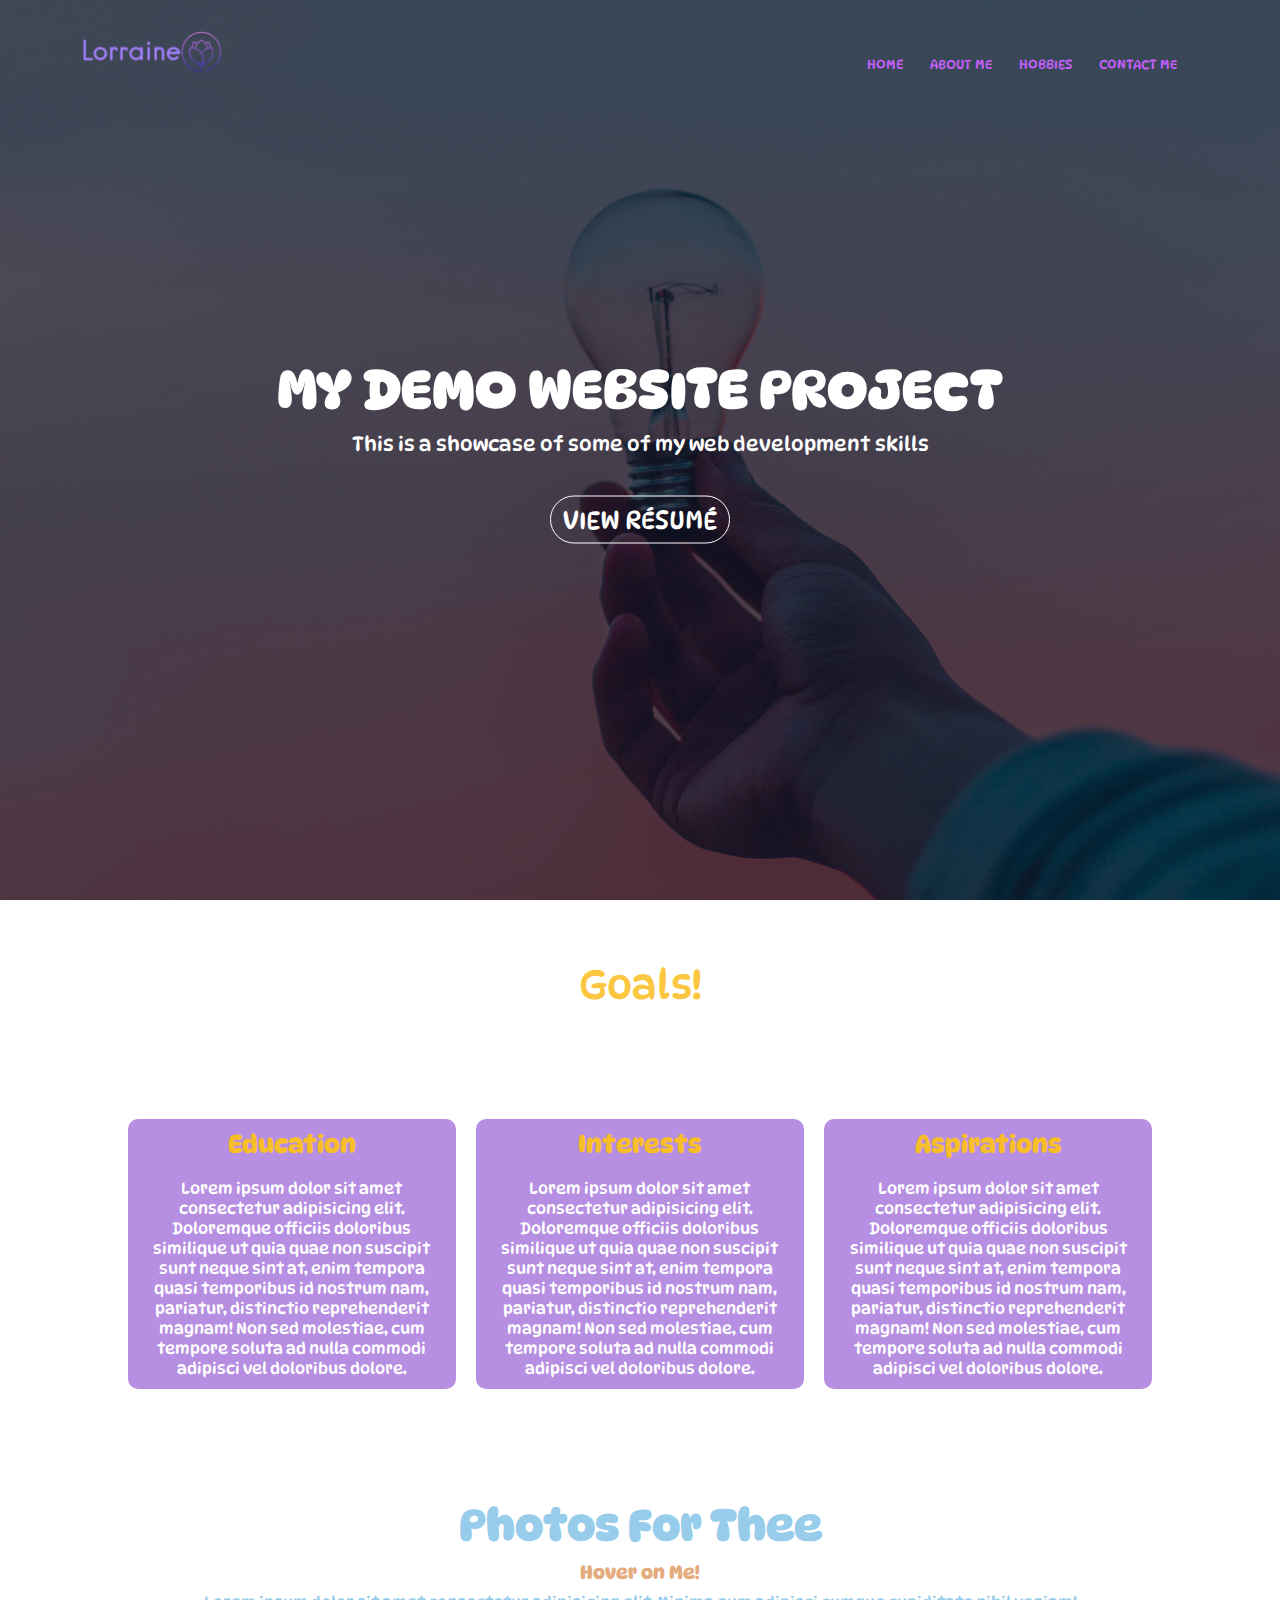
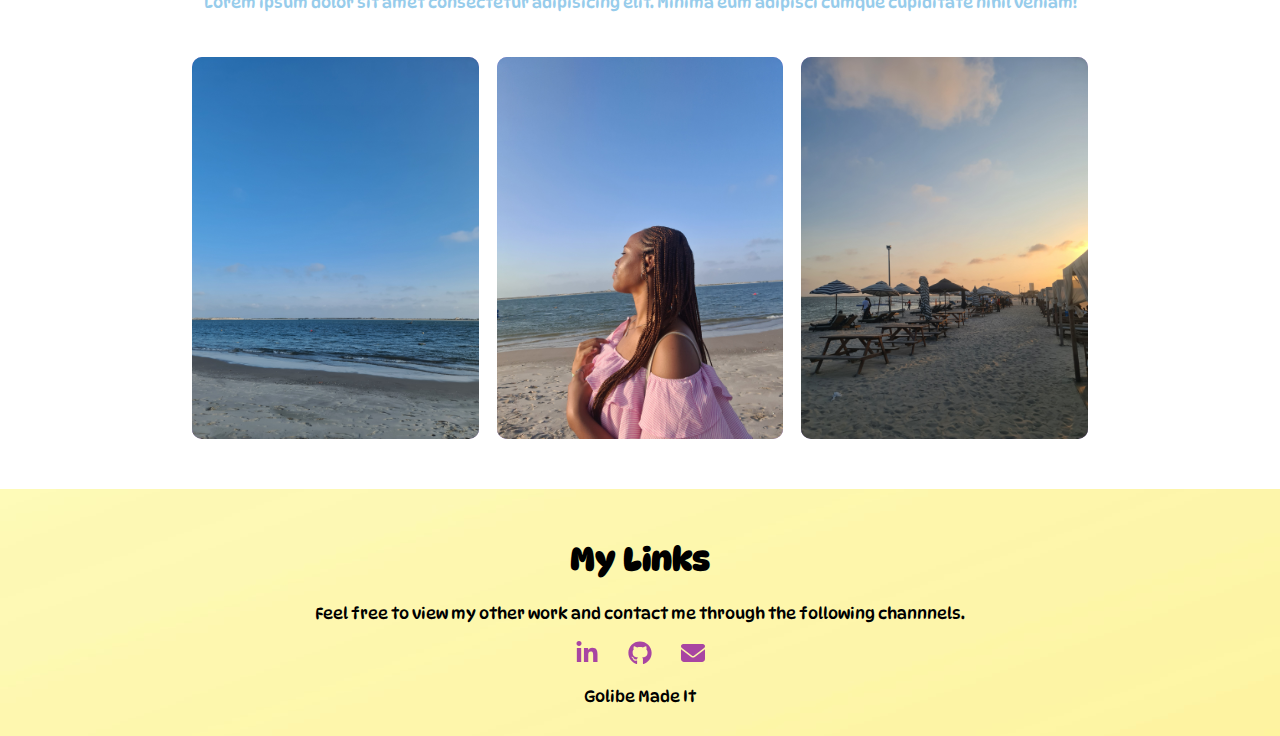
<file: index.html>
<!DOCTYPE html>
<html>
  <head>
    <meta name="viewport" content="width=device-width, initial-scale=1.0" />
    <title>My Little Site</title>
    <link rel="stylesheet" href="style.css" />
    <link rel="preconnect" href="https://fonts.googleapis.com" />
    <link rel="preconnect" href="https://fonts.gstatic.com" crossorigin />
    <link rel="icon" type="image/png" sizes="32x32" href="images/head.png" />
    <link
      href="https://fonts.googleapis.com/css2?family=DynaPuff:wght@400;500&display=swap"
      rel="stylesheet"
    />
    <link
      rel="stylesheet"
      href="https://cdnjs.cloudflare.com/ajax/libs/font-awesome/6.1.2/css/all.min.css"
    />
  </head>
  <body>
    <section class="header">
      <nav>
        <a href="index.html"><img src=images/mam.png></a>
        <div class="nav-links" id="NavLinks">
          <svg
            xmlns="http://www.w3.org/2000/svg"
            width="0.9em"
            ;
            height="1em"
            ;
            class="no"
            ;
            viewBox="0 0 320 512"
            onclick="hidemenu()"
          >
            <path
              d="M310.6 361.4c12.5 12.5 12.5 32.75 0 45.25C304.4 412.9 296.2 416 288 416s-16.38-3.125-22.62-9.375L160 301.3L54.63 406.6C48.38 412.9 40.19 416 32 416S15.63 412.9 9.375 406.6c-12.5-12.5-12.5-32.75 0-45.25l105.4-105.4L9.375 150.6c-12.5-12.5-12.5-32.75 0-45.25s32.75-12.5 45.25 0L160 210.8l105.4-105.4c12.5-12.5 32.75-12.5 45.25 0s12.5 32.75 0 45.25l-105.4 105.4L310.6 361.4z"
            />
          </svg>
          <ul>
            <li><a href="">HOME</a></li>
            <li><a href="about_me.html">ABOUT ME</a></li>
            <li><a href="hobbies.html">HOBBIES</a></li>
            <li><a href="contact_me.html">CONTACT ME</a></li>
          </ul>
        </div>
        <svg
          xmlns="http://www.w3.org/2000/svg"
          width="0.9em"
          ;
          height="1em"
          ;
          class="no"
          ;
          viewBox="0 0 320 512"
          onclick="showmenu()"
        >
          <path
            d="M310.6 246.6l-127.1 128C176.4 380.9 168.2 384 160 384s-16.38-3.125-22.63-9.375l-127.1-128C.2244 237.5-2.516 223.7 2.438 211.8S19.07 192 32 192h255.1c12.94 0 24.62 7.781 29.58 19.75S319.8 237.5 310.6 246.6z"
          />
        </svg>
      </nav>
      <div class="textbox">
        <h1>MY DEMO WEBSITE PROJECT</h1>
        <p>This is a showcase of some of my web development skills</p>
        <a
          href="Golibe's Resume.pdf"
          target="_blank"
          rel="noopener noreferrer"
          class="resume_btn"
          >VIEW R&EacuteSUM&Eacute;</a
        >
      </div>
    </section>
    <!---About Me-->
    <section class="aboutme">
      <h1>Goals!</h1>
      <p>
        Lorem ipsum dolor sit amet consectetur adipisicing elit. Magni eaque,
        perferendis officiis enim necessitatibus placeat non labore odit iure
        aperiam.
      </p>

      <div class="info_me">
        <div class="me">
          <h3>Education</h3>
          <p>
            Lorem ipsum dolor sit amet consectetur adipisicing elit. Doloremque
            officiis doloribus similique ut quia quae non suscipit sunt neque
            sint at, enim tempora quasi temporibus id nostrum nam, pariatur,
            distinctio reprehenderit magnam! Non sed molestiae, cum tempore
            soluta ad nulla commodi adipisci vel doloribus dolore.
          </p>
        </div>
        <div class="me">
          <h3>Interests</h3>
          <p>
            Lorem ipsum dolor sit amet consectetur adipisicing elit. Doloremque
            officiis doloribus similique ut quia quae non suscipit sunt neque
            sint at, enim tempora quasi temporibus id nostrum nam, pariatur,
            distinctio reprehenderit magnam! Non sed molestiae, cum tempore
            soluta ad nulla commodi adipisci vel doloribus dolore.
          </p>
        </div>
        <div class="me">
          <h3>Aspirations</h3>
          <p>
            Lorem ipsum dolor sit amet consectetur adipisicing elit. Doloremque
            officiis doloribus similique ut quia quae non suscipit sunt neque
            sint at, enim tempora quasi temporibus id nostrum nam, pariatur,
            distinctio reprehenderit magnam! Non sed molestiae, cum tempore
            soluta ad nulla commodi adipisci vel doloribus dolore.
          </p>
        </div>
      </div>
    </section>

    <!---Photos-->

    <section class="photo">
      <h1>Photos For Thee</h1>
      <h3>Hover on Me!</h3>
      <p>
        Lorem ipsum dolor sit amet consectetur adipisicing elit. Minima eum
        adipisci cumque cupiditate nihil veniam!
      </p>

      <div class="info_me">
        <div class="me">
          <img src="images/sea.jpg" />
          <div class="layer">
            <h4>SEA</h4>
          </div>
        </div>

        <div class="me">
          <img src="images/me.jpg" />
          <div class="layer">
            <h4>ME</h4>
          </div>
        </div>

        <div class="me">
          <img src="images/beach.jpg" />
          <div class="layer">
            <h4>BEACH</h4>
          </div>
        </div>
      </div>
    </section>

    <section class="footer">
      <h5>My Links</h5>
      <p>
        Feel free to view my other work and contact me through the following
        channnels.
      </p>
      <div class="icons">
        <svg
          xmlns="http://www.w3.org/2000/svg"
          xmlns:xlink="http://www.w3.org/1999/xlink"
          viewBox="0 0 448 512"
        >
          <a
            xlink:href="https://www.linkedin.com/in/golibe-dike-21a551241/"
            target="__blank"
          >
            <path
              fill="#a845a2"
              d="M100.28 448H7.4V148.9h92.88zM53.79 108.1C24.09 108.1 0 83.5 0 53.8a53.79 53.79 0 0 1 107.58 0c0 29.7-24.1 54.3-53.79 54.3zM447.9 448h-92.68V302.4c0-34.7-.7-79.2-48.29-79.2-48.29 0-55.69 37.7-55.69 76.7V448h-92.78V148.9h89.08v40.8h1.3c12.4-23.5 42.69-48.3 87.88-48.3 94 0 111.28 61.9 111.28 142.3V448z"
            />
          </a>
        </svg>

        <svg
          xmlns="http://www.w3.org/2000/svg"
          xmlns:xlink="http://www.w3.org/1999/xlink"
          viewBox="0 0 496 512"
        >
          <a xlink:href="https://github.com/Rai-nee" target="__blank">
            <path
              fill="#a845a2"
              d="M165.9 397.4c0 2-2.3 3.6-5.2 3.6-3.3.3-5.6-1.3-5.6-3.6 0-2 2.3-3.6 5.2-3.6 3-.3 5.6 1.3 5.6 3.6zm-31.1-4.5c-.7 2 1.3 4.3 4.3 4.9 2.6 1 5.6 0 6.2-2s-1.3-4.3-4.3-5.2c-2.6-.7-5.5.3-6.2 2.3zm44.2-1.7c-2.9.7-4.9 2.6-4.6 4.9.3 2 2.9 3.3 5.9 2.6 2.9-.7 4.9-2.6 4.6-4.6-.3-1.9-3-3.2-5.9-2.9zM244.8 8C106.1 8 0 113.3 0 252c0 110.9 69.8 205.8 169.5 239.2 12.8 2.3 17.3-5.6 17.3-12.1 0-6.2-.3-40.4-.3-61.4 0 0-70 15-84.7-29.8 0 0-11.4-29.1-27.8-36.6 0 0-22.9-15.7 1.6-15.4 0 0 24.9 2 38.6 25.8 21.9 38.6 58.6 27.5 72.9 20.9 2.3-16 8.8-27.1 16-33.7-55.9-6.2-112.3-14.3-112.3-110.5 0-27.5 7.6-41.3 23.6-58.9-2.6-6.5-11.1-33.3 2.6-67.9 20.9-6.5 69 27 69 27 20-5.6 41.5-8.5 62.8-8.5s42.8 2.9 62.8 8.5c0 0 48.1-33.6 69-27 13.7 34.7 5.2 61.4 2.6 67.9 16 17.7 25.8 31.5 25.8 58.9 0 96.5-58.9 104.2-114.8 110.5 9.2 7.9 17 22.9 17 46.4 0 33.7-.3 75.4-.3 83.6 0 6.5 4.6 14.4 17.3 12.1C428.2 457.8 496 362.9 496 252 496 113.3 383.5 8 244.8 8zM97.2 352.9c-1.3 1-1 3.3.7 5.2 1.6 1.6 3.9 2.3 5.2 1 1.3-1 1-3.3-.7-5.2-1.6-1.6-3.9-2.3-5.2-1zm-10.8-8.1c-.7 1.3.3 2.9 2.3 3.9 1.6 1 3.6.7 4.3-.7.7-1.3-.3-2.9-2.3-3.9-2-.6-3.6-.3-4.3.7zm32.4 35.6c-1.6 1.3-1 4.3 1.3 6.2 2.3 2.3 5.2 2.6 6.5 1 1.3-1.3.7-4.3-1.3-6.2-2.2-2.3-5.2-2.6-6.5-1zm-11.4-14.7c-1.6 1-1.6 3.6 0 5.9 1.6 2.3 4.3 3.3 5.6 2.3 1.6-1.3 1.6-3.9 0-6.2-1.4-2.3-4-3.3-5.6-2z"
            />
          </a>
        </svg>

        <svg
          xmlns="http://www.w3.org/2000/svg"
          xmlns:xlink="http://www.w3.org/1999/xlink"
          viewBox="0 0 512 512"
        >
          <a xlink:href="mailto:lorrainedk1990@gmail.com" target="__blank">
            <path
              fill="#a845a2"
              d="M464 64C490.5 64 512 85.49 512 112C512 127.1 504.9 141.3 492.8 150.4L275.2 313.6C263.8 322.1 248.2 322.1 236.8 313.6L19.2 150.4C7.113 141.3 0 127.1 0 112C0 85.49 21.49 64 48 64H464zM217.6 339.2C240.4 356.3 271.6 356.3 294.4 339.2L512 176V384C512 419.3 483.3 448 448 448H64C28.65 448 0 419.3 0 384V176L217.6 339.2z"
            />
          </a>
        </svg>
      </div>
      <p>Golibe Made It</p>
    </section>

    <script>
      var navLinks = document.getElementById("NavLinks");
      function showmenu() {
        navLinks.style.right = "0";
      }
      function hidemenu() {
        navLinks.style.right = "-200px";
      }
    </script>
  </body>
</html>
</file>
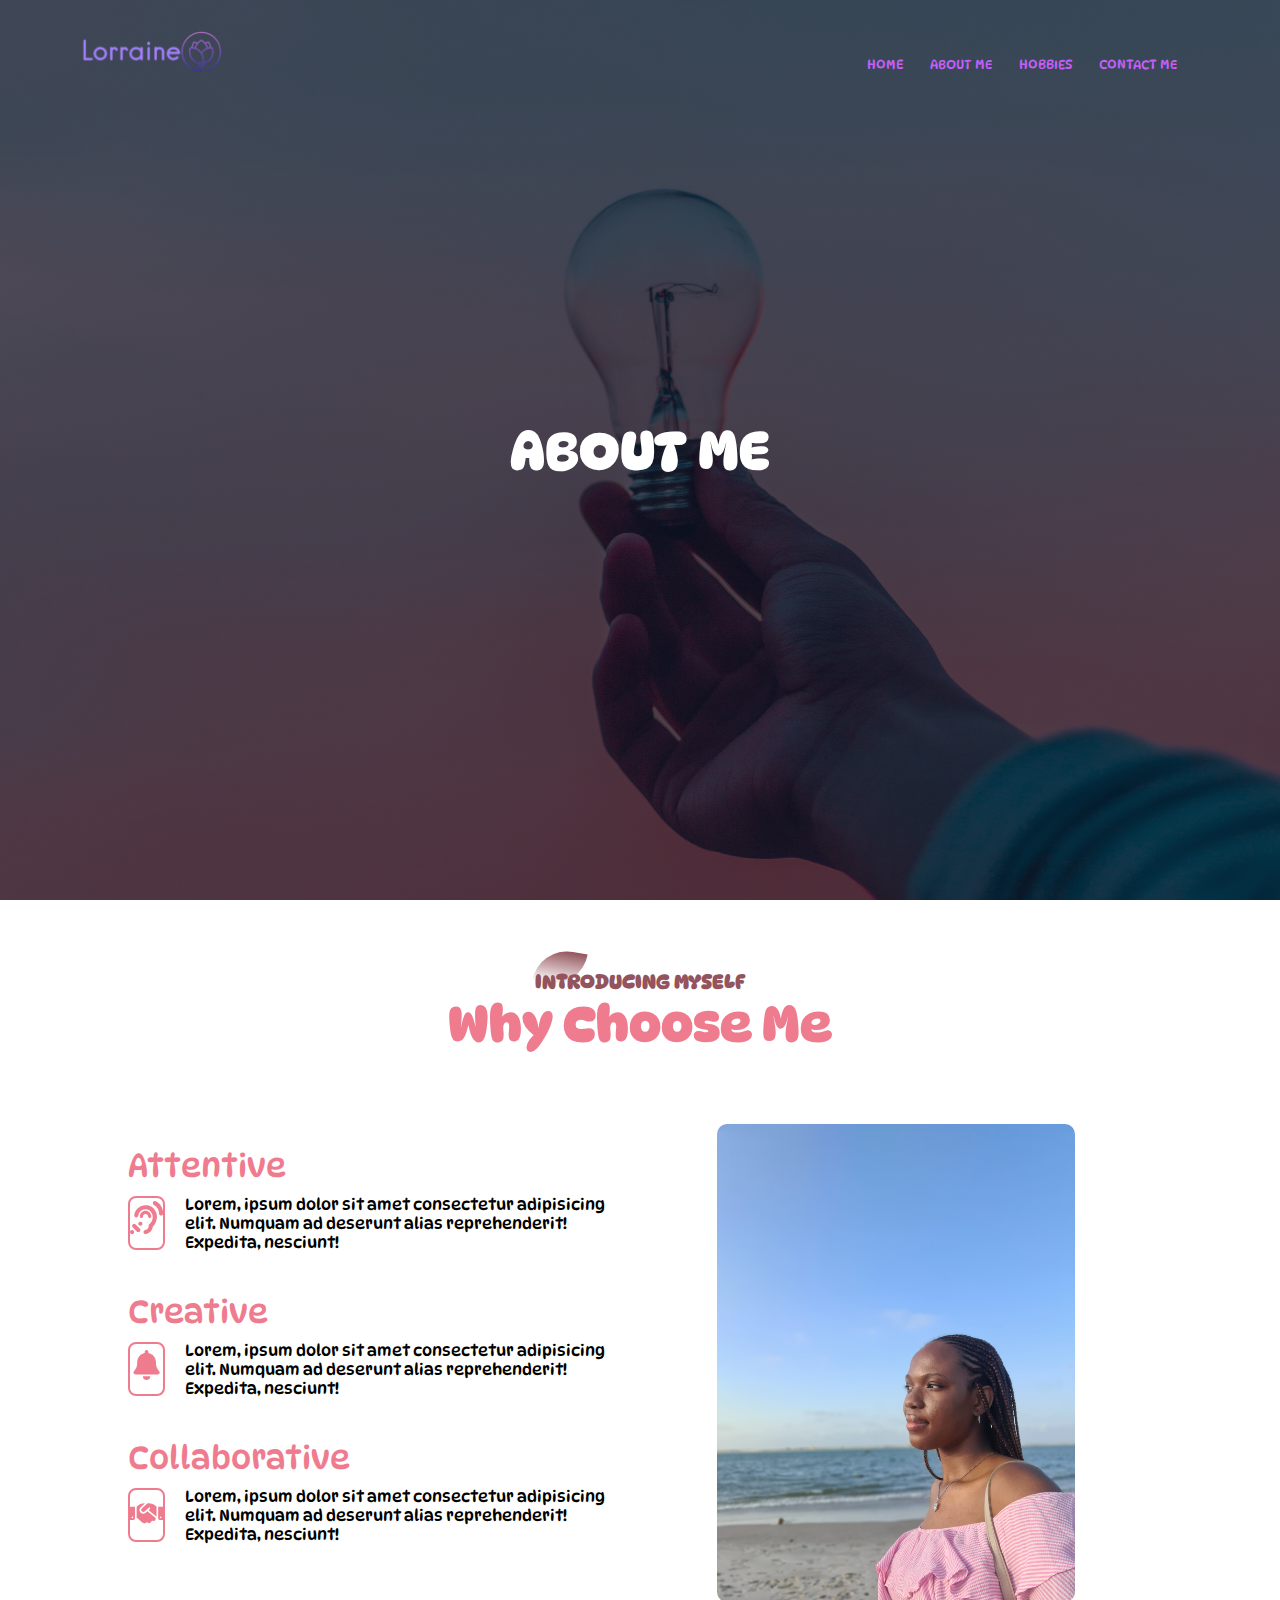
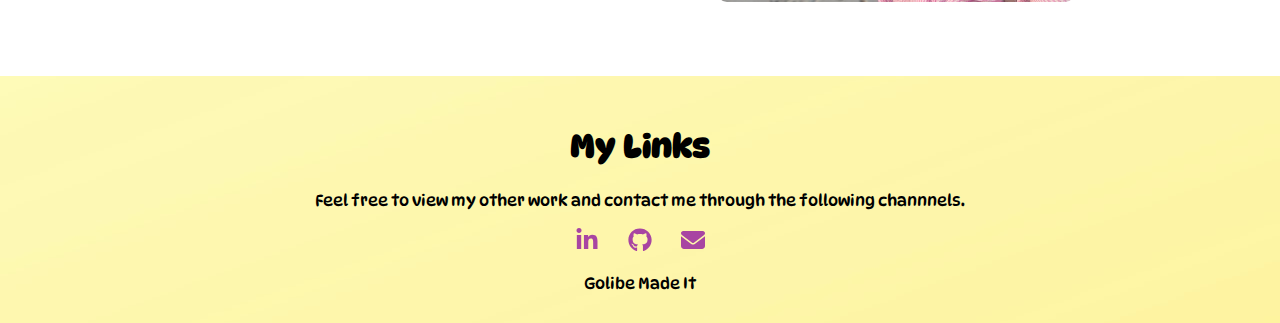
<file: about_me.html>
<!DOCTYPE html>
<html>
  <head>
    <meta name="viewport" content="width=device-width, initial-scale=1.0" />
    <title>About Me</title>
    <link rel="stylesheet" href="style.css" />
    <link rel="preconnect" href="https://fonts.googleapis.com" />
    <link rel="preconnect" href="https://fonts.gstatic.com" crossorigin />
    <!--Header Icon-->
    <link rel="icon" type="image/png" sizes="32x32" href="images/head.png" />
    <!---Font-->
    <link
      href="https://fonts.googleapis.com/css2?family=DynaPuff:wght@400;500&display=swap"
      rel="stylesheet"
    />
  </head>
  <body>
    <!--Header-->
    <section class="header">
      <nav>
        <a href="index.html"><img src=images/mam.png></a>
        <div class="nav-links" id="NavLinks">
          <svg
            xmlns="http://www.w3.org/2000/svg"
            width="0.9em"
            ;
            height="1em"
            class="no"
            ;
            viewBox="0 0 320 512"
            onclick="hidemenu()"
          >
            <path
              d="M310.6 361.4c12.5 12.5 12.5 32.75 0 45.25C304.4 412.9 296.2 416 288 416s-16.38-3.125-22.62-9.375L160 301.3L54.63 406.6C48.38 412.9 40.19 416 32 416S15.63 412.9 9.375 406.6c-12.5-12.5-12.5-32.75 0-45.25l105.4-105.4L9.375 150.6c-12.5-12.5-12.5-32.75 0-45.25s32.75-12.5 45.25 0L160 210.8l105.4-105.4c12.5-12.5 32.75-12.5 45.25 0s12.5 32.75 0 45.25l-105.4 105.4L310.6 361.4z"
            />
          </svg>
          <ul>
            <li><a href="index.html">HOME</a></li>
            <li><a href="about_me.html">ABOUT ME</a></li>
            <li><a href="hobbies.html">HOBBIES</a></li>
            <li><a href="contact_me.html">CONTACT ME</a></li>
          </ul>
        </div>
        <svg
          xmlns="http://www.w3.org/2000/svg"
          width="0.9em"
          ;
          height="1em"
          ;
          class="no"
          ;
          viewBox="0 0 320 512"
          onclick="showmenu()"
        >
          <path
            d="M310.6 246.6l-127.1 128C176.4 380.9 168.2 384 160 384s-16.38-3.125-22.63-9.375l-127.1-128C.2244 237.5-2.516 223.7 2.438 211.8S19.07 192 32 192h255.1c12.94 0 24.62 7.781 29.58 19.75S319.8 237.5 310.6 246.6z"
          />
        </svg>
      </nav>
      <div class="textbox">
        <h1>ABOUT ME</h1>
      </div>
    </section>

    <!--About Me-->
    <section id="abouts">
      <div class="abouts_title">
        <p>INTRODUCING MYSELF</p>
        <h1>Why Choose Me</h1>
      </div>
      <div class="reasons-box">
        <div class="reasons">
          <h1>Attentive</h1>
          <div class="reasons-desc">
            <div class="reasons-icon">
              <svg xmlns="http://www.w3.org/2000/svg" viewBox="0 0 512 512">
                <path
                  d="M160.1 320c-17.64 0-32.02 14.37-32.02 31.1s14.38 31.1 32.02 31.1s32.02-14.37 32.02-31.1S177.8 320 160.1 320zM86.66 361.4c-12.51-12.49-32.77-12.49-45.27 0c-12.51 12.5-12.51 32.78 0 45.27l63.96 63.99c12.51 12.49 32.77 12.49 45.27 .002c12.51-12.5 12.51-32.78 0-45.27L86.66 361.4zM32.02 448C14.38 448 0 462.4 0 480S14.38 512 32.02 512c17.64 0 32.02-14.37 32.02-31.1S49.66 448 32.02 448zM287.7 70.31c-110.9-29.38-211.7 47.53-222.8 150.9C62.1 239.9 78.73 255.1 97.57 255.1c16.61 0 29.25-13.07 31.24-29.55c6.934-57.22 57.21-101.3 116.9-98.3c71.71 3.594 117.1 76.82 102.5 146.9c-6.551 29.65-21.4 56.87-43.38 78.87L288 370.7v13.25c0 31.4-22.71 57.58-52.58 62.98C220.4 449.7 208 463.3 208 478.6c0 19.78 17.88 34.94 37.38 31.64c55.92-9.443 99.63-55.28 105.9-112.2c40.11-40.68 62.89-93.95 64.65-150.9C418.4 166.4 365.8 91 287.7 70.31zM240 200c22.06 0 40 17.94 40 40c0 13.25 10.75 24 24 24s24-10.75 24-24c0-48.53-39.47-88-88-88S152 191.5 152 240c0 13.25 10.75 24 24 24S200 253.3 200 240C200 217.9 217.9 200 240 200zM397.8 3.125c-15.91-7.594-35.05-.8438-42.66 15.09c-7.594 15.97-.8281 35.06 15.12 42.66C417.5 83.41 448 134.9 448 192c0 17.69 14.33 32 32 32S512 209.7 512 192C512 110.3 467.2 36.19 397.8 3.125z"
                />
              </svg>
            </div>
            <div class="reasons-text">
              <p>
                Lorem, ipsum dolor sit amet consectetur adipisicing elit.
                Numquam ad deserunt alias reprehenderit! Expedita, nesciunt!
              </p>
            </div>
          </div>

          <h1>Creative</h1>
          <div class="reasons-desc">
            <div class="reasons-icon">
              <svg
                xmlns="http://www.w3.org/2000/svg"
                viewBox="0 0 448 512"
                width="1.5 em"
                ;
                height="1em"
                ;
              >
                <path
                  d="M256 32V51.2C329 66.03 384 130.6 384 208V226.8C384 273.9 401.3 319.2 432.5 354.4L439.9 362.7C448.3 372.2 450.4 385.6 445.2 397.1C440 408.6 428.6 416 416 416H32C19.4 416 7.971 408.6 2.809 397.1C-2.353 385.6-.2883 372.2 8.084 362.7L15.5 354.4C46.74 319.2 64 273.9 64 226.8V208C64 130.6 118.1 66.03 192 51.2V32C192 14.33 206.3 0 224 0C241.7 0 256 14.33 256 32H256zM224 512C207 512 190.7 505.3 178.7 493.3C166.7 481.3 160 464.1 160 448H288C288 464.1 281.3 481.3 269.3 493.3C257.3 505.3 240.1 512 224 512z"
                />
              </svg>
            </div>
            <div class="reasons-text">
              <p>
                Lorem, ipsum dolor sit amet consectetur adipisicing elit.
                Numquam ad deserunt alias reprehenderit! Expedita, nesciunt!
              </p>
            </div>
          </div>

          <h1>Collaborative</h1>
          <div class="reasons-desc">
            <div class="reasons-icon">
              <svg xmlns="http://www.w3.org/2000/svg" viewBox="0 0 640 512">
                <path
                  d="M0 383.9l64 .0404c17.75 0 32-14.29 32-32.03V128.3L0 128.3V383.9zM48 320.1c8.75 0 16 7.118 16 15.99c0 8.742-7.25 15.99-16 15.99S32 344.8 32 336.1C32 327.2 39.25 320.1 48 320.1zM348.8 64c-7.941 0-15.66 2.969-21.52 8.328L228.9 162.3C228.8 162.5 228.8 162.7 228.6 162.7C212 178.3 212.3 203.2 226.5 218.7c12.75 13.1 39.38 17.62 56.13 2.75C282.8 221.3 282.9 221.3 283 221.2l79.88-73.1c6.5-5.871 16.75-5.496 22.62 1c6 6.496 5.5 16.62-1 22.62l-26.12 23.87L504 313.7c2.875 2.496 5.5 4.996 7.875 7.742V127.1c-40.98-40.96-96.48-63.88-154.4-63.88L348.8 64zM334.6 217.4l-30 27.49c-29.75 27.11-75.25 24.49-101.8-4.371C176 211.2 178.1 165.7 207.3 138.9L289.1 64H282.5C224.7 64 169.1 87.08 128.2 127.9L128 351.8l18.25 .0369l90.5 81.82c27.5 22.37 67.75 18.12 90-9.246l18.12 15.24c15.88 12.1 39.38 10.5 52.38-5.371l31.38-38.6l5.374 4.498c13.75 11 33.88 9.002 45-4.748l9.538-11.78c11.12-13.75 9.036-33.78-4.694-44.93L334.6 217.4zM544 128.4v223.6c0 17.62 14.25 32.05 31.1 32.05L640 384V128.1L544 128.4zM592 352c-8.75 0-16-7.246-16-15.99c0-8.875 7.25-15.99 16-15.99S608 327.2 608 336.1C608 344.8 600.8 352 592 352z"
                />
              </svg>
            </div>
            <div class="reasons-text">
              <p>
                Lorem, ipsum dolor sit amet consectetur adipisicing elit.
                Numquam ad deserunt alias reprehenderit! Expedita, nesciunt!
              </p>
            </div>
          </div>
        </div>
        <div class="reasons-img">
          <img src="images/me2.jpg" />
        </div>
      </div>
    </section>

    <!--Footer-->
    <section class="footer">
      <h5>My Links</h5>
      <p>
        Feel free to view my other work and contact me through the following
        channnels.
      </p>
      <div class="icons">
        <svg
          xmlns="http://www.w3.org/2000/svg"
          xmlns:xlink="http://www.w3.org/1999/xlink"
          viewBox="0 0 448 512"
        >
          <a
            xlink:href="https://www.linkedin.com/in/golibe-dike-21a551241/"
            target="__blank"
          >
            <path
              fill="#a845a2"
              d="M100.28 448H7.4V148.9h92.88zM53.79 108.1C24.09 108.1 0 83.5 0 53.8a53.79 53.79 0 0 1 107.58 0c0 29.7-24.1 54.3-53.79 54.3zM447.9 448h-92.68V302.4c0-34.7-.7-79.2-48.29-79.2-48.29 0-55.69 37.7-55.69 76.7V448h-92.78V148.9h89.08v40.8h1.3c12.4-23.5 42.69-48.3 87.88-48.3 94 0 111.28 61.9 111.28 142.3V448z"
            />
          </a>
        </svg>

        <svg
          xmlns="http://www.w3.org/2000/svg"
          xmlns:xlink="http://www.w3.org/1999/xlink"
          viewBox="0 0 496 512"
        >
          <a xlink:href="https://github.com/Rai-nee" target="__blank">
            <path
              fill="#a845a2"
              d="M165.9 397.4c0 2-2.3 3.6-5.2 3.6-3.3.3-5.6-1.3-5.6-3.6 0-2 2.3-3.6 5.2-3.6 3-.3 5.6 1.3 5.6 3.6zm-31.1-4.5c-.7 2 1.3 4.3 4.3 4.9 2.6 1 5.6 0 6.2-2s-1.3-4.3-4.3-5.2c-2.6-.7-5.5.3-6.2 2.3zm44.2-1.7c-2.9.7-4.9 2.6-4.6 4.9.3 2 2.9 3.3 5.9 2.6 2.9-.7 4.9-2.6 4.6-4.6-.3-1.9-3-3.2-5.9-2.9zM244.8 8C106.1 8 0 113.3 0 252c0 110.9 69.8 205.8 169.5 239.2 12.8 2.3 17.3-5.6 17.3-12.1 0-6.2-.3-40.4-.3-61.4 0 0-70 15-84.7-29.8 0 0-11.4-29.1-27.8-36.6 0 0-22.9-15.7 1.6-15.4 0 0 24.9 2 38.6 25.8 21.9 38.6 58.6 27.5 72.9 20.9 2.3-16 8.8-27.1 16-33.7-55.9-6.2-112.3-14.3-112.3-110.5 0-27.5 7.6-41.3 23.6-58.9-2.6-6.5-11.1-33.3 2.6-67.9 20.9-6.5 69 27 69 27 20-5.6 41.5-8.5 62.8-8.5s42.8 2.9 62.8 8.5c0 0 48.1-33.6 69-27 13.7 34.7 5.2 61.4 2.6 67.9 16 17.7 25.8 31.5 25.8 58.9 0 96.5-58.9 104.2-114.8 110.5 9.2 7.9 17 22.9 17 46.4 0 33.7-.3 75.4-.3 83.6 0 6.5 4.6 14.4 17.3 12.1C428.2 457.8 496 362.9 496 252 496 113.3 383.5 8 244.8 8zM97.2 352.9c-1.3 1-1 3.3.7 5.2 1.6 1.6 3.9 2.3 5.2 1 1.3-1 1-3.3-.7-5.2-1.6-1.6-3.9-2.3-5.2-1zm-10.8-8.1c-.7 1.3.3 2.9 2.3 3.9 1.6 1 3.6.7 4.3-.7.7-1.3-.3-2.9-2.3-3.9-2-.6-3.6-.3-4.3.7zm32.4 35.6c-1.6 1.3-1 4.3 1.3 6.2 2.3 2.3 5.2 2.6 6.5 1 1.3-1.3.7-4.3-1.3-6.2-2.2-2.3-5.2-2.6-6.5-1zm-11.4-14.7c-1.6 1-1.6 3.6 0 5.9 1.6 2.3 4.3 3.3 5.6 2.3 1.6-1.3 1.6-3.9 0-6.2-1.4-2.3-4-3.3-5.6-2z"
            />
          </a>
        </svg>

        <svg
          xmlns="http://www.w3.org/2000/svg"
          xmlns:xlink="http://www.w3.org/1999/xlink"
          viewBox="0 0 512 512"
        >
          <a xlink:href="mailto:lorrainedk1990@gmail.com" target="__blank">
            <path
              fill="#a845a2"
              d="M464 64C490.5 64 512 85.49 512 112C512 127.1 504.9 141.3 492.8 150.4L275.2 313.6C263.8 322.1 248.2 322.1 236.8 313.6L19.2 150.4C7.113 141.3 0 127.1 0 112C0 85.49 21.49 64 48 64H464zM217.6 339.2C240.4 356.3 271.6 356.3 294.4 339.2L512 176V384C512 419.3 483.3 448 448 448H64C28.65 448 0 419.3 0 384V176L217.6 339.2z"
            />
          </a>
        </svg>
      </div>
      <p>Golibe Made It</p>
    </section>

    <script>
      var navLinks = document.getElementById("NavLinks");
      function showmenu() {
        navLinks.style.right = "0";
      }
      function hidemenu() {
        navLinks.style.right = "-200px";
      }
    </script>
  </body>
</html>
</file>
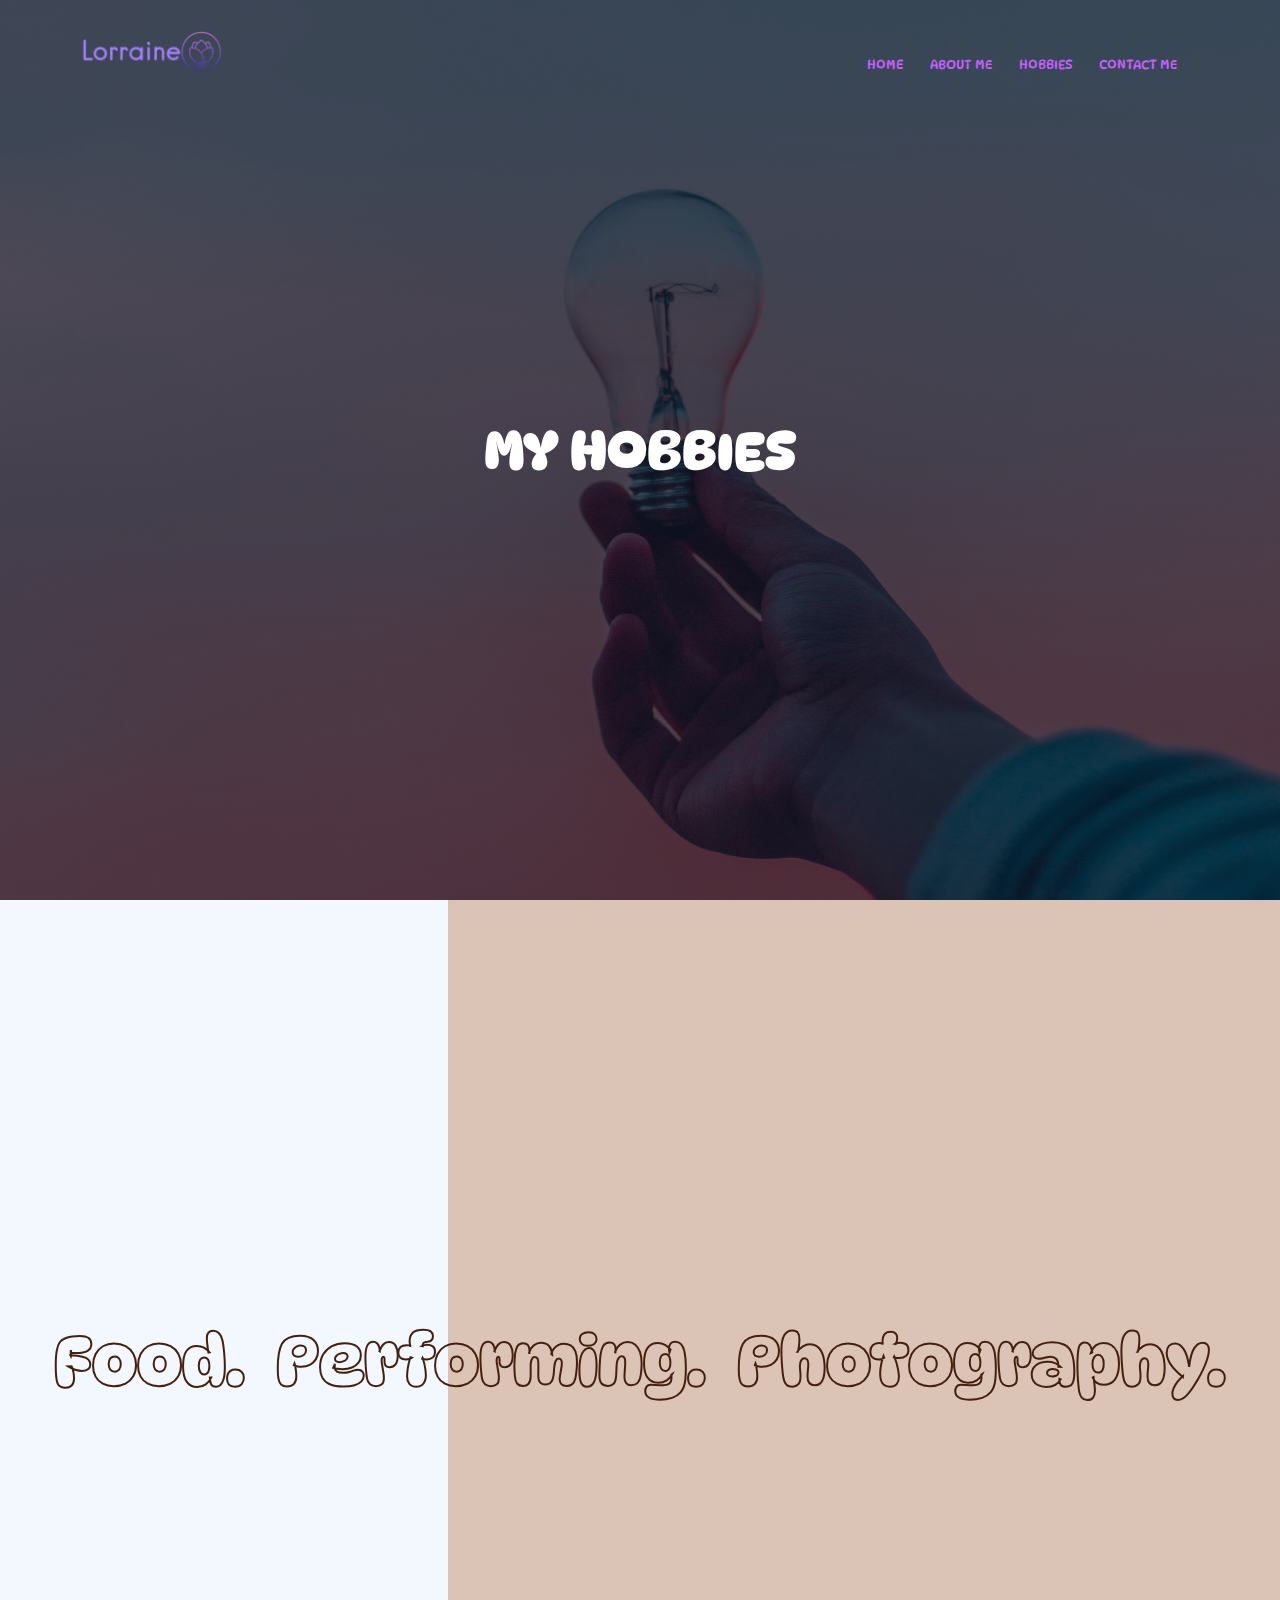
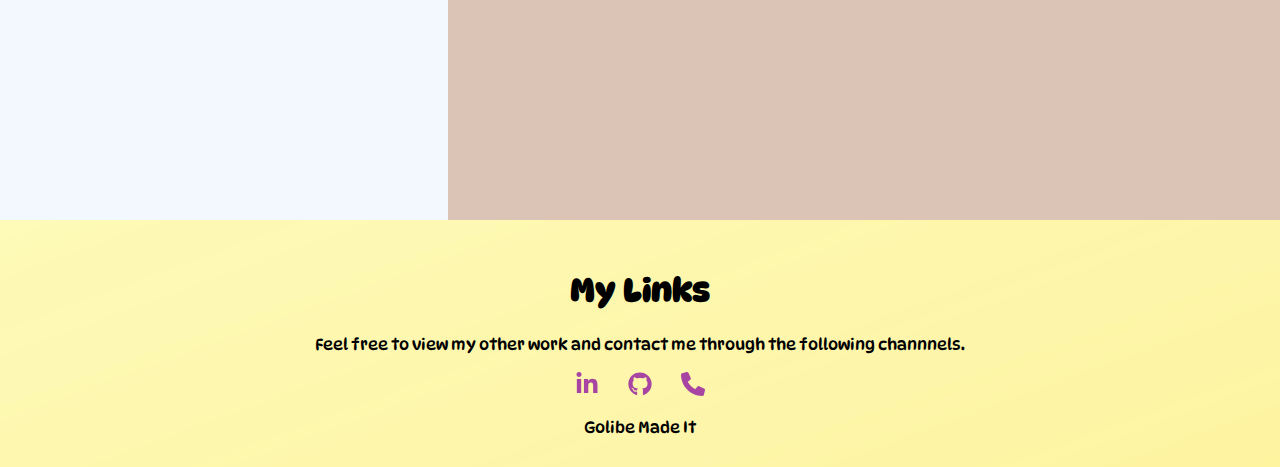
<file: hobbies.html>
<!DOCTYPE html>
<html>
  <head>
    <meta name="viewport" content="width=device-width, initial-scale=1.0" />
    <title>My Hobbies</title>
    <link rel="stylesheet" href="style.css" />
    <link rel="preconnect" href="https://fonts.googleapis.com" />
    <link rel="preconnect" href="https://fonts.gstatic.com" crossorigin />
    <link rel="icon" type="image/png" sizes="32x32" href="images/head.png" />
    <link
      href="https://fonts.googleapis.com/css2?family=DynaPuff:wght@400;500&display=swap"
      rel="stylesheet"
    />
    <link
      rel="stylesheet"
      href="https://cdnjs.cloudflare.com/ajax/libs/font-awesome/6.1.2/css/all.min.css"
    />
  </head>

  <body>
    <!----Header----->
    <section class="header">
      <nav>
        <a href="index.html"><img src=images/mam.png></a>
        <div class="nav-links" id="NavLinks">
          <svg
            xmlns="http://www.w3.org/2000/svg"
            width="0.9em"
            ;
            height="1em"
            ;
            class="no"
            ;
            viewBox="0 0 320 512"
            onclick="hidemenu()"
          >
            <path
              d="M310.6 361.4c12.5 12.5 12.5 32.75 0 45.25C304.4 412.9 296.2 416 288 416s-16.38-3.125-22.62-9.375L160 301.3L54.63 406.6C48.38 412.9 40.19 416 32 416S15.63 412.9 9.375 406.6c-12.5-12.5-12.5-32.75 0-45.25l105.4-105.4L9.375 150.6c-12.5-12.5-12.5-32.75 0-45.25s32.75-12.5 45.25 0L160 210.8l105.4-105.4c12.5-12.5 32.75-12.5 45.25 0s12.5 32.75 0 45.25l-105.4 105.4L310.6 361.4z"
            />
          </svg>
          <ul>
            <li><a href="index.html">HOME</a></li>
            <li><a href="about_me.html">ABOUT ME</a></li>
            <li><a href="hobbies.html">HOBBIES</a></li>
            <li><a href="contact_me.html">CONTACT ME</a></li>
          </ul>
        </div>
        <svg
          xmlns="http://www.w3.org/2000/svg"
          width="0.9em"
          ;
          height="1em"
          ;
          class="no"
          ;
          viewBox="0 0 320 512"
          onclick="showmenu()"
        >
          <path
            d="M310.6 246.6l-127.1 128C176.4 380.9 168.2 384 160 384s-16.38-3.125-22.63-9.375l-127.1-128C.2244 237.5-2.516 223.7 2.438 211.8S19.07 192 32 192h255.1c12.94 0 24.62 7.781 29.58 19.75S319.8 237.5 310.6 246.6z"
          />
        </svg>
      </nav>
      <div class="textbox">
        <h1>MY HOBBIES</h1>
      </div>
    </section>

    <!--Hobbies-->
    <div class="hobb">
      <h1>Food.</h1>
      <h1>Performing.</h1>
      <h1>Photography.</h1>
      <div class="picbox"></div>
    </div>

    <!---Footer-->
    <section class="footer">
      <h5>My Links</h5>
      <p>
        Feel free to view my other work and contact me through the following
        channnels.
      </p>
      <div class="icons">
        <svg
          xmlns="http://www.w3.org/2000/svg"
          width="3em"
          ;
          height="2em"
          viewBox="0 0 448 512"
        >
          <path
            d="M100.28 448H7.4V148.9h92.88zM53.79 108.1C24.09 108.1 0 83.5 0 53.8a53.79 53.79 0 0 1 107.58 0c0 29.7-24.1 54.3-53.79 54.3zM447.9 448h-92.68V302.4c0-34.7-.7-79.2-48.29-79.2-48.29 0-55.69 37.7-55.69 76.7V448h-92.78V148.9h89.08v40.8h1.3c12.4-23.5 42.69-48.3 87.88-48.3 94 0 111.28 61.9 111.28 142.3V448z"
          />
        </svg>

        <svg
          xmlns="http://www.w3.org/2000/svg"
          width="3em"
          ;
          height="2em"
          ;
          viewBox="0 0 496 512"
        >
          <path
            d="M165.9 397.4c0 2-2.3 3.6-5.2 3.6-3.3.3-5.6-1.3-5.6-3.6 0-2 2.3-3.6 5.2-3.6 3-.3 5.6 1.3 5.6 3.6zm-31.1-4.5c-.7 2 1.3 4.3 4.3 4.9 2.6 1 5.6 0 6.2-2s-1.3-4.3-4.3-5.2c-2.6-.7-5.5.3-6.2 2.3zm44.2-1.7c-2.9.7-4.9 2.6-4.6 4.9.3 2 2.9 3.3 5.9 2.6 2.9-.7 4.9-2.6 4.6-4.6-.3-1.9-3-3.2-5.9-2.9zM244.8 8C106.1 8 0 113.3 0 252c0 110.9 69.8 205.8 169.5 239.2 12.8 2.3 17.3-5.6 17.3-12.1 0-6.2-.3-40.4-.3-61.4 0 0-70 15-84.7-29.8 0 0-11.4-29.1-27.8-36.6 0 0-22.9-15.7 1.6-15.4 0 0 24.9 2 38.6 25.8 21.9 38.6 58.6 27.5 72.9 20.9 2.3-16 8.8-27.1 16-33.7-55.9-6.2-112.3-14.3-112.3-110.5 0-27.5 7.6-41.3 23.6-58.9-2.6-6.5-11.1-33.3 2.6-67.9 20.9-6.5 69 27 69 27 20-5.6 41.5-8.5 62.8-8.5s42.8 2.9 62.8 8.5c0 0 48.1-33.6 69-27 13.7 34.7 5.2 61.4 2.6 67.9 16 17.7 25.8 31.5 25.8 58.9 0 96.5-58.9 104.2-114.8 110.5 9.2 7.9 17 22.9 17 46.4 0 33.7-.3 75.4-.3 83.6 0 6.5 4.6 14.4 17.3 12.1C428.2 457.8 496 362.9 496 252 496 113.3 383.5 8 244.8 8zM97.2 352.9c-1.3 1-1 3.3.7 5.2 1.6 1.6 3.9 2.3 5.2 1 1.3-1 1-3.3-.7-5.2-1.6-1.6-3.9-2.3-5.2-1zm-10.8-8.1c-.7 1.3.3 2.9 2.3 3.9 1.6 1 3.6.7 4.3-.7.7-1.3-.3-2.9-2.3-3.9-2-.6-3.6-.3-4.3.7zm32.4 35.6c-1.6 1.3-1 4.3 1.3 6.2 2.3 2.3 5.2 2.6 6.5 1 1.3-1.3.7-4.3-1.3-6.2-2.2-2.3-5.2-2.6-6.5-1zm-11.4-14.7c-1.6 1-1.6 3.6 0 5.9 1.6 2.3 4.3 3.3 5.6 2.3 1.6-1.3 1.6-3.9 0-6.2-1.4-2.3-4-3.3-5.6-2z"
          />
        </svg>

        <svg
          xmlns="http://www.w3.org/2000/svg"
          viewBox="0 0 512 512"
          width="3em"
          ;
          height="2em"
          ;
        >
          <path
            d="M511.2 387l-23.25 100.8c-3.266 14.25-15.79 24.22-30.46 24.22C205.2 512 0 306.8 0 54.5c0-14.66 9.969-27.2 24.22-30.45l100.8-23.25C139.7-2.602 154.7 5.018 160.8 18.92l46.52 108.5c5.438 12.78 1.77 27.67-8.98 36.45L144.5 207.1c33.98 69.22 90.26 125.5 159.5 159.5l44.08-53.8c8.688-10.78 23.69-14.51 36.47-8.975l108.5 46.51C506.1 357.2 514.6 372.4 511.2 387z"
          />
        </svg>
      </div>
      <p>Golibe Made It</p>
    </section>

    <script>
      var navLinks = document.getElementById("NavLinks");
      function showmenu() {
        navLinks.style.right = "0";
      }
      function hidemenu() {
        navLinks.style.right = "-200px";
      }
    </script>
  </body>
</html>
</file>
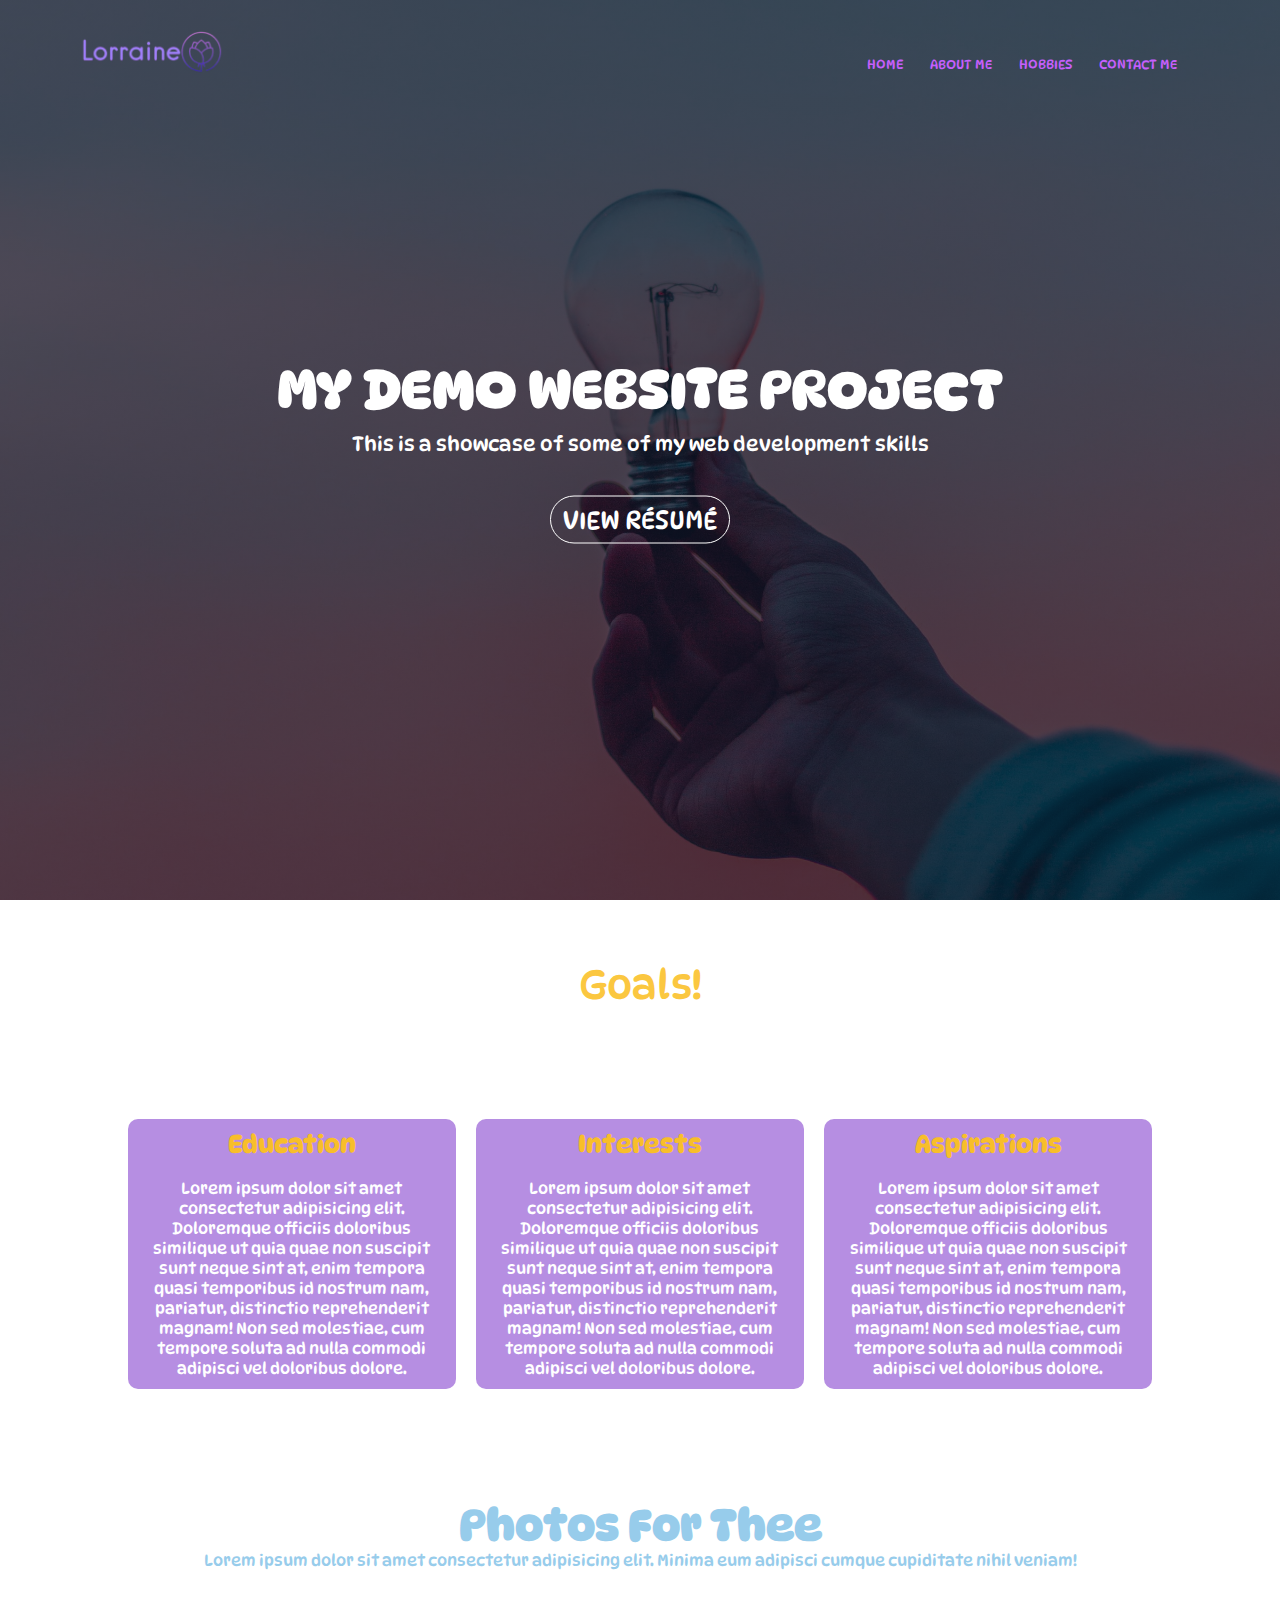
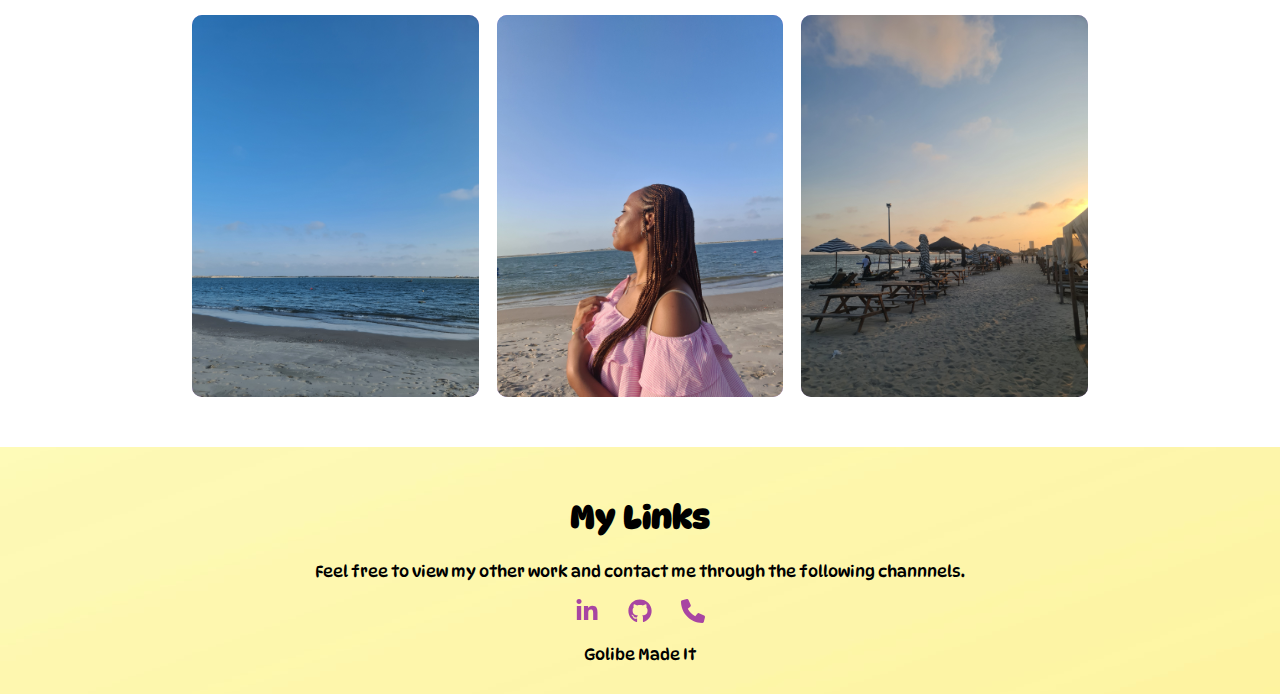
<file: home.html>
<!DOCTYPE html>
<html>
  <head>
    <meta name="viewport" content="width=device-width, initial-scale=1.0" />
    <title>My Little Site</title>
    <link rel="stylesheet" href="style.css" />
    <link rel="preconnect" href="https://fonts.googleapis.com" />
    <link rel="preconnect" href="https://fonts.gstatic.com" crossorigin />
    <link rel="icon" type="image/png" sizes="32x32" href="images/head.png" />
    <link
      href="https://fonts.googleapis.com/css2?family=DynaPuff:wght@400;500&display=swap"
      rel="stylesheet"
    />
    <link
      rel="stylesheet"
      href="https://cdnjs.cloudflare.com/ajax/libs/font-awesome/6.1.2/css/all.min.css"
    />
  </head>
  <body>
    <section class="header">
      <nav>
        <a href="mine.html"><img src=images/mam.png></a>
        <div class="nav-links" id="NavLinks">
          <svg
            xmlns="http://www.w3.org/2000/svg"
            width="0.9em"
            ;
            height="1em"
            ;
            class="no"
            ;
            viewBox="0 0 320 512"
            onclick="hidemenu()"
          >
            <path
              d="M310.6 361.4c12.5 12.5 12.5 32.75 0 45.25C304.4 412.9 296.2 416 288 416s-16.38-3.125-22.62-9.375L160 301.3L54.63 406.6C48.38 412.9 40.19 416 32 416S15.63 412.9 9.375 406.6c-12.5-12.5-12.5-32.75 0-45.25l105.4-105.4L9.375 150.6c-12.5-12.5-12.5-32.75 0-45.25s32.75-12.5 45.25 0L160 210.8l105.4-105.4c12.5-12.5 32.75-12.5 45.25 0s12.5 32.75 0 45.25l-105.4 105.4L310.6 361.4z"
            />
          </svg>
          <ul>
            <li><a href="">HOME</a></li>
            <li><a href="about_me.html">ABOUT ME</a></li>
            <li><a href="hobbies.html">HOBBIES</a></li>
            <li><a href="contact_me.html">CONTACT ME</a></li>
          </ul>
        </div>
        <svg
          xmlns="http://www.w3.org/2000/svg"
          width="0.9em"
          ;
          height="1em"
          ;
          class="no"
          ;
          viewBox="0 0 320 512"
          onclick="showmenu()"
        >
          <path
            d="M310.6 246.6l-127.1 128C176.4 380.9 168.2 384 160 384s-16.38-3.125-22.63-9.375l-127.1-128C.2244 237.5-2.516 223.7 2.438 211.8S19.07 192 32 192h255.1c12.94 0 24.62 7.781 29.58 19.75S319.8 237.5 310.6 246.6z"
          />
        </svg>
      </nav>
      <div class="textbox">
        <h1>MY DEMO WEBSITE PROJECT</h1>
        <p>This is a showcase of some of my web development skills</p>
        <a
          href="Golibe's Resume.pdf"
          target="_blank"
          rel="noopener noreferrer"
          class="resume_btn"
          >VIEW R&EacuteSUM&Eacute;</a
        >
      </div>
    </section>
    <!---About Me-->
    <section class="aboutme">
      <h1>Goals!</h1>
      <p>
        Lorem ipsum dolor sit amet consectetur adipisicing elit. Magni eaque,
        perferendis officiis enim necessitatibus placeat non labore odit iure
        aperiam.
      </p>

      <div class="info_me">
        <div class="me">
          <h3>Education</h3>
          <p>
            Lorem ipsum dolor sit amet consectetur adipisicing elit. Doloremque
            officiis doloribus similique ut quia quae non suscipit sunt neque
            sint at, enim tempora quasi temporibus id nostrum nam, pariatur,
            distinctio reprehenderit magnam! Non sed molestiae, cum tempore
            soluta ad nulla commodi adipisci vel doloribus dolore.
          </p>
        </div>
        <div class="me">
          <h3>Interests</h3>
          <p>
            Lorem ipsum dolor sit amet consectetur adipisicing elit. Doloremque
            officiis doloribus similique ut quia quae non suscipit sunt neque
            sint at, enim tempora quasi temporibus id nostrum nam, pariatur,
            distinctio reprehenderit magnam! Non sed molestiae, cum tempore
            soluta ad nulla commodi adipisci vel doloribus dolore.
          </p>
        </div>
        <div class="me">
          <h3>Aspirations</h3>
          <p>
            Lorem ipsum dolor sit amet consectetur adipisicing elit. Doloremque
            officiis doloribus similique ut quia quae non suscipit sunt neque
            sint at, enim tempora quasi temporibus id nostrum nam, pariatur,
            distinctio reprehenderit magnam! Non sed molestiae, cum tempore
            soluta ad nulla commodi adipisci vel doloribus dolore.
          </p>
        </div>
      </div>
    </section>

    <!---Photos-->

    <section class="photo">
      <h1>Photos For Thee</h1>
      <p>
        Lorem ipsum dolor sit amet consectetur adipisicing elit. Minima eum
        adipisci cumque cupiditate nihil veniam!
      </p>

      <div class="info_me">
        <div class="me">
          <img src="images/sea.jpg" />
          <div class="layer">
            <h4>SEA</h4>
          </div>
        </div>

        <div class="me">
          <img src="images/me.jpg" />
          <div class="layer">
            <h4>ME</h4>
          </div>
        </div>

        <div class="me">
          <img src="images/beach.jpg" />
          <div class="layer">
            <h4>BEACH</h4>
          </div>
        </div>
      </div>
    </section>

    <section class="footer">
      <h5>My Links</h5>
      <p>
        Feel free to view my other work and contact me through the following
        channnels.
      </p>
      <div class="icons">
        <svg
          xmlns="http://www.w3.org/2000/svg"
          width="3em"
          ;
          height="2em"
          viewBox="0 0 448 512"
        >
          <path
            d="M100.28 448H7.4V148.9h92.88zM53.79 108.1C24.09 108.1 0 83.5 0 53.8a53.79 53.79 0 0 1 107.58 0c0 29.7-24.1 54.3-53.79 54.3zM447.9 448h-92.68V302.4c0-34.7-.7-79.2-48.29-79.2-48.29 0-55.69 37.7-55.69 76.7V448h-92.78V148.9h89.08v40.8h1.3c12.4-23.5 42.69-48.3 87.88-48.3 94 0 111.28 61.9 111.28 142.3V448z"
          />
        </svg>

        <svg
          xmlns="http://www.w3.org/2000/svg"
          width="3em"
          ;
          height="2em"
          ;
          viewBox="0 0 496 512"
        >
          <path
            d="M165.9 397.4c0 2-2.3 3.6-5.2 3.6-3.3.3-5.6-1.3-5.6-3.6 0-2 2.3-3.6 5.2-3.6 3-.3 5.6 1.3 5.6 3.6zm-31.1-4.5c-.7 2 1.3 4.3 4.3 4.9 2.6 1 5.6 0 6.2-2s-1.3-4.3-4.3-5.2c-2.6-.7-5.5.3-6.2 2.3zm44.2-1.7c-2.9.7-4.9 2.6-4.6 4.9.3 2 2.9 3.3 5.9 2.6 2.9-.7 4.9-2.6 4.6-4.6-.3-1.9-3-3.2-5.9-2.9zM244.8 8C106.1 8 0 113.3 0 252c0 110.9 69.8 205.8 169.5 239.2 12.8 2.3 17.3-5.6 17.3-12.1 0-6.2-.3-40.4-.3-61.4 0 0-70 15-84.7-29.8 0 0-11.4-29.1-27.8-36.6 0 0-22.9-15.7 1.6-15.4 0 0 24.9 2 38.6 25.8 21.9 38.6 58.6 27.5 72.9 20.9 2.3-16 8.8-27.1 16-33.7-55.9-6.2-112.3-14.3-112.3-110.5 0-27.5 7.6-41.3 23.6-58.9-2.6-6.5-11.1-33.3 2.6-67.9 20.9-6.5 69 27 69 27 20-5.6 41.5-8.5 62.8-8.5s42.8 2.9 62.8 8.5c0 0 48.1-33.6 69-27 13.7 34.7 5.2 61.4 2.6 67.9 16 17.7 25.8 31.5 25.8 58.9 0 96.5-58.9 104.2-114.8 110.5 9.2 7.9 17 22.9 17 46.4 0 33.7-.3 75.4-.3 83.6 0 6.5 4.6 14.4 17.3 12.1C428.2 457.8 496 362.9 496 252 496 113.3 383.5 8 244.8 8zM97.2 352.9c-1.3 1-1 3.3.7 5.2 1.6 1.6 3.9 2.3 5.2 1 1.3-1 1-3.3-.7-5.2-1.6-1.6-3.9-2.3-5.2-1zm-10.8-8.1c-.7 1.3.3 2.9 2.3 3.9 1.6 1 3.6.7 4.3-.7.7-1.3-.3-2.9-2.3-3.9-2-.6-3.6-.3-4.3.7zm32.4 35.6c-1.6 1.3-1 4.3 1.3 6.2 2.3 2.3 5.2 2.6 6.5 1 1.3-1.3.7-4.3-1.3-6.2-2.2-2.3-5.2-2.6-6.5-1zm-11.4-14.7c-1.6 1-1.6 3.6 0 5.9 1.6 2.3 4.3 3.3 5.6 2.3 1.6-1.3 1.6-3.9 0-6.2-1.4-2.3-4-3.3-5.6-2z"
          />
        </svg>

        <svg
          xmlns="http://www.w3.org/2000/svg"
          viewBox="0 0 512 512"
          width="3em"
          ;
          height="2em"
          ;
        >
          <path
            d="M511.2 387l-23.25 100.8c-3.266 14.25-15.79 24.22-30.46 24.22C205.2 512 0 306.8 0 54.5c0-14.66 9.969-27.2 24.22-30.45l100.8-23.25C139.7-2.602 154.7 5.018 160.8 18.92l46.52 108.5c5.438 12.78 1.77 27.67-8.98 36.45L144.5 207.1c33.98 69.22 90.26 125.5 159.5 159.5l44.08-53.8c8.688-10.78 23.69-14.51 36.47-8.975l108.5 46.51C506.1 357.2 514.6 372.4 511.2 387z"
          />
        </svg>
      </div>
      <p>Golibe Made It</p>
    </section>

    <script>
      var navLinks = document.getElementById("NavLinks");
      function showmenu() {
        navLinks.style.right = "0";
      }
      function hidemenu() {
        navLinks.style.right = "-200px";
      }
    </script>
  </body>
</html>
</file>
<file: style.css>
*{
    margin: 0;
    padding: 0;
    
}
.header{
    min-height: 100vh;
    width: 100%;
    background-image: linear-gradient(rgba(4,9,30,0.7),rgba(4,9,30,0.7)),url(images/bulb.jpg);
    background-position: center;
    background-size: cover;
    position: relative;
}
nav{
    display: flex;
    padding: 2% 6%;
    justify-content: space-between;
    align-items: center;
} 
nav img{
    width:150px;
}
.nav-links{
    font-family: 'DynaPuff', cursive;
    flex: 1;
    text-align: right;
}

.nav-links ul li{
    list-style: none;
    display: inline-block;
    padding: 8px 12px;
    position: relative;

}
.nav-links ul li a{
    color: #C55FFC;
    text-decoration: none;
    font-size: 13px;
}

.nav-links ul li::after{
    content:'';
    width:0%;
    height: 2px; 
    background:#B4FEE7;
    display: block;
    margin: auto;
    transition:0.3s;
}

.nav-links ul li:hover::after{
    width: 100%
}

.textbox{
    font-family: 'DynaPuff', cursive;
    width: 90%;
    top: 50%;
    left: 50%;
    color:#fff;
    position: absolute;
    transform: translate(-50%,-50%);
    text-align: center;
    font-size: 24px;
}

.textbox h1{
    font-size: 54px;
}

.textbox p{
    font-family: 'DynaPuff', cursive;
    margin:10px 0 40px;
    font-size: 20px;
}

.resume_btn{
    display: inline-block;
    text-decoration: none;
    border-radius: 25px;
    color:white;
    font-size: 25px;
    cursor:pointer;
    border:1px solid white ;
    background: transparent;
    position: relative;
    padding: 8px 12px;

}
.resume_btn:hover{
    border:1px solid #04ECF0;
    background:#04ECF0;
    transition: 0.5s;
}
.no{
    visibility: hidden;
}

@media(max-width:700px){
    .textbox h1{
        font-size: 24px;
    }
    .nav-links ul li{
        display: block;
    }
    .nav-links{
        position: absolute;
        background: #F8E5E6;
        height:100vh;
        width:200px;
        top:0;
        right:-200px;
        text-align:left;
        z-index:2;
        transition:0.5s;
    }
    .no{
        visibility: visible;
        padding:10px;
        display: block;
        color: black;
        margin: 10px;
        font-size: 25px;
        cursor: pointer;
    }
    .nav-links ul{
        padding:20px;
    }
    .info_me{
        flex-direction: column;
    }
    .right{
        float: left;
    }

}   
/*---About Me--*/
.aboutme{
    width: 80%;
    margin: auto;
    text-align: center;
    padding-top: 60px;
}
.aboutme h1{
    color: #FBC740;
    font-family:'DynaPuff', cursive; 
    font-size:40px;
    font-weight: 400;
}

.aboutme p{
    font-family: 'DynaPuff', cursive;
    color:white;
    font-size:16px;
    line-height: 20px;
    padding: 10px;
}
.info_me{
    margin-top: 5%;
    display:flex;
    justify-content:space-between;
    padding-bottom: 40px;
}
.info_me h3{
    color:#f8be2a;
    font-family:'DynaPuff', cursive;
    font-size: 25px;
}
.me{
    flex-basis: 31%;
    background:#b68ee2;
    border-radius: 10px;
    margin-bottom: 5%;
    box-sizing: border-box;
}
h3{
    text-align: center;
    font-weight: 600;
    margin: 10px 0;
}

.me:hover{
     box-shadow: 0 0 20px 0px rgba(0,0,0,0.2);
     cursor: pointer;
}

/*-----photos----*/
.photo{
    width:70%;
    color: #97CCEB;
    font-family:'DynaPuff', cursive; 
    text-align:center;
    margin: auto;
    text-align: center;
    padding-top: 60px;
}
.photo h1{
    font-size: 44px;
}
.photo h3{
    color: #e4ac7d;
}
.me{
    flex-basis: 32%;
    border-radius: 10px;
    margin-bottom:10px;
    position: relative;
    overflow:hidden;
}
.me img{
    width:100%;
    display:block;
}

.layer{
    background:transparent;
    height:100%;
    width: 100%;
    position: absolute;
    top: 0;
    left:0;
    transition: 0.5s;
}
.layer:hover{
    background:rgba(209, 3, 209, 0.7);
}

.layer h4{
    position: absolute;
    opacity: 0;
    transform: translateX(-50%);
    bottom: 0;
    left: 50%;
    transition: 0.5s;
    width: 100%;
    color: #fff;
}

.layer:hover h4{
    bottom: 49%;
    opacity:1;
}

/*-------FOOTER----------*/
.footer{
    width:100%;
    font-family: 'DynaPuff', cursive;
    background-image: linear-gradient(rgba(0,0,0,0),rgba(0,0,0,0)),url(images/yellow.jpg);
    text-align: center;
    padding: 30px 0;
}

.footer h5{
    font-size: 33px;
    margin-bottom: 25px;
    margin-top:20px ;
    font-weight: 600px;
}

.icons svg{
    margin:0 13px;
    padding:18px 0;
    cursor: pointer;
    align-items: center;
    fill: #a845a2;
    width: 1.5em;
    height: 1.5em;
}


/*--------------contact me------------*/
.phone{
    font-family: 'DynaPuff', cursive;
    width: 60%;
    margin:0;
    padding:60px 0;
}
.left{
    flex-basis: 65%;
}

.right{
    font-family: 'DynaPuff', cursive;
    border: 2px solid white;
    margin: 10px 0;
    padding: 10px 20px;
}
.right h2{
    text-align: left;
    color: #A47551;
}

.dform input, .dform textarea{
    font-family: 'DynaPuff', cursive;
    width: 100%;
    padding: 10px;
    margin: 15px 0;
    box-sizing:border-box;
    border: none;
    outline: none;
    background:#E4D4C8;
}

.left img{
    float: left;
    width: 50%;
    padding: 10px 5px;
}
.right {
    float: right;
    width: 70%;
    padding: 40px;
    margin-right: -60%;
}
.row::after {
    content: "";
    clear: both;
    display: table;
  }

.send{
    font-family: 'DynaPuff', cursive;
    display: inline-block;
    text-decoration: none;
    color:#523A28;
    font-size: 25px;
    cursor:pointer;
    border:1px solid #523A28 ;
    background: transparent;
    position: relative;
    padding: 8px 12px;

}
.send:hover{
    border:1px solid #523A28;
    background:#523A28;
    color: #fff;
    transition: 0.5s;
}
/*----ABOUT ME-----*/
#abouts{
    width: 100%;
    padding:70px 0;
}
.abouts_title{
    text-align: center;
    padding-bottom: 70px;
}
.abouts_title p{
    font-family: 'DynaPuff', cursive;
    margin: auto;
    font-size: 20px;
    font-weight: bold;
    color:#93545d;
    position: relative;
    z-index: 1;
    display: inline-block;
}
.abouts_title p::after{
    content:'';
    width: 50px;
    height: 35px;
    background: linear-gradient(#93545d,#fff);
    position: absolute;
    top: -20px;
    left:0;
    z-index:-1;
    transform:rotate(10deg);
    border-top-left-radius: 35px;
    border-bottom-right-radius: 35px;
}
.abouts_title h1{
    font-family: 'DynaPuff', cursive;
    font-size: 50px;
    color:#EF7C8E;
}

.reasons-box{
    width: 80%;
    margin: auto;
    display: flex;
    flex-wrap: wrap;
    align-items: center;
    text-align: center;
}
.reasons{
    flex-basis: 50%;
    font-family: 'DynaPuff', cursive;
}
.reasons-img{ 
    flex-basis: 50%;
    margin:auto;
}
.reasons-img img{
    width:70%;
    border-radius: 10px;
}
.reasons h1{
    text-align: left;
    margin-bottom: 10px;
    font-weight: 100;
    color: #EF7C8E;
}
.reasons-desc{
    display: flex;
    align-items: center;
    margin-bottom: 40px;
   
}
.reasons-icon{
    width: 70px;
    height: 50px;
    font-size: 30px;
    line-height: 50px;
    border-width: 80px;
    border-radius: 8px;
    fill: #EF7C8E;
    border: 2px solid #EF7C8E;
}
.reasons-text p{
    padding: 0 20px;
    text-align: initial;
}
@media screen and (max-width:770px) {
    .abouts_title h1{
        font-size: 35px ;
    }
    .reasons{
        flex-basis: 100%;
    }
    .reasons-img{
        flex-basis: 100%;
    }
    .reasons-img img{
        width: 100%;
    }
}

/*-----HOBBIES-----*/
.hobb{
    font-family: 'DynaPuff', cursive;
    width: 94%;
    height:100vh;
    background:#f3f7fe;
    padding: 10px 3%;
    position: relative;
    display: flex;
    align-items: center;
    justify-content: space-around;
}
.hobb h1{
    font-size: 70px;
    position: relative;
    z-index: 2;
    -webkit-text-fill-color:transparent;
    -webkit-text-stroke: 2px #46200E;
    cursor: pointer;
    transition: transform 0.5s;
}
.hobb h1:hover{
    -webkit-text-fill-color:#46200E;
    transform: translateY(-10px);
}
.picbox{
    position: absolute;
    top: 0;
    right:0;
    height: 100%;
    width: 65%;
    background-image: url(images/light_beige.png);
    background-size: cover;
    background-position: center;
    transition: background-image 0.1s;
}
.hobb h1:nth-child(1):hover ~ .picbox{
    background-image: url(images/food.jpg);

}
.hobb h1:nth-child(2):hover ~ .picbox{
    background-image: url(images/mic.jpg);
}
.hobb h1:nth-child(3):hover ~ .picbox{
    background-image: url(images/cameraY.png);
}
@media screen and (max-width:770px) {
    .hobb h1{
        font-size: 20px
    }
}
</file>
